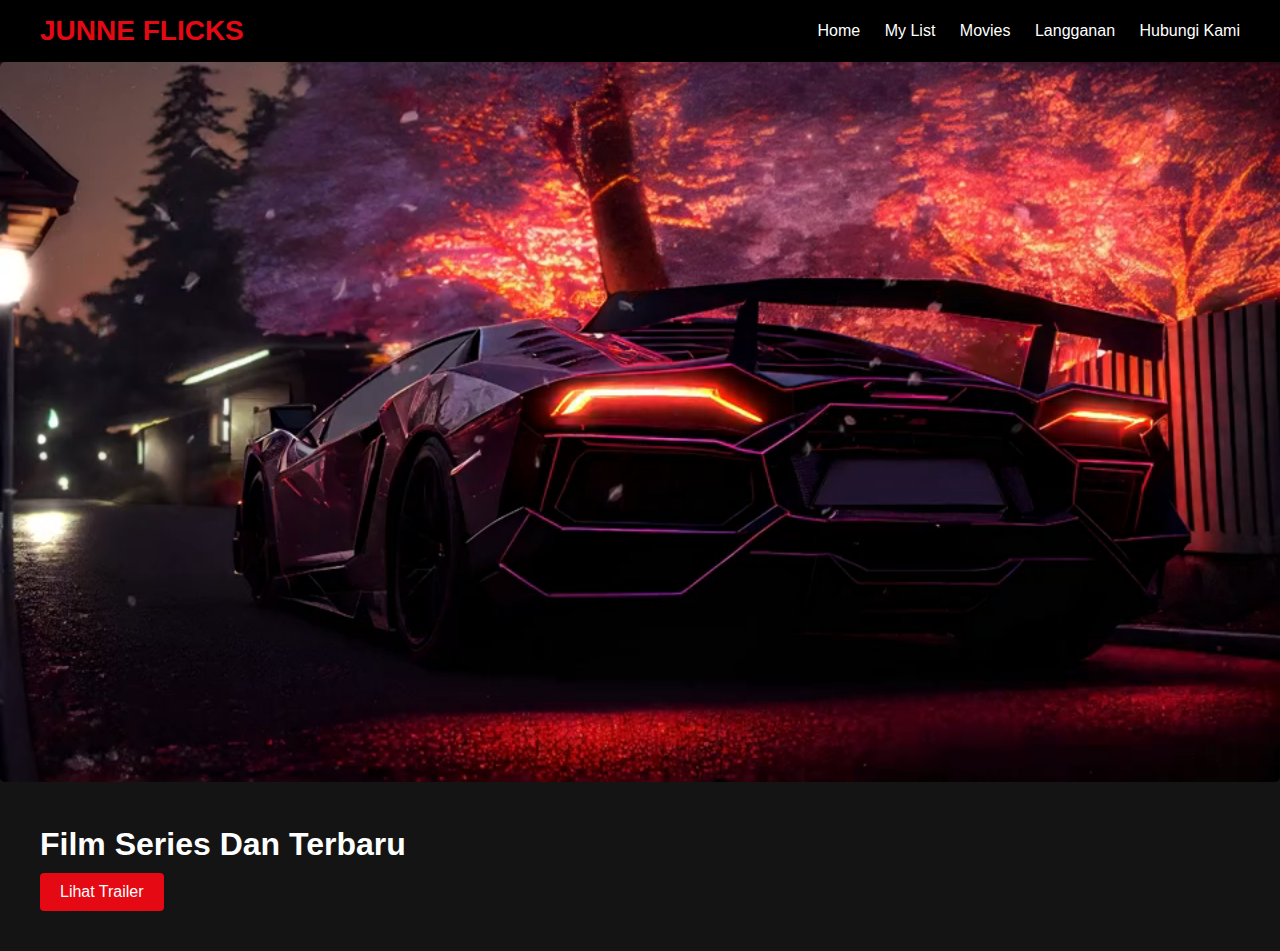
<file: index.html>
<!DOCTYPE html>
<html lang="id">
<head>
  <meta charset="UTF-8">
  <title>Mini Netflix - Home</title>
  <link rel="stylesheet" href="style.css">
</head>
<body>

<header>
  <a href="index.html" class="logo">JUNNE FLICKS</a>
  <nav>
    <a href="index.html">Home</a>
    <a href="mylist.html">My List</a>
    <a href="movies.html">Movies</a>
    <a href="langganan.html">Langganan</a>
    <a href="Hubungikami.html">Hubungi Kami</a>
  </nav>
</header>

<section class="hero">
  <video autoplay muted loop>
    <source src="vid1.mp4" type="video/mp4">
  </video>
</section>

<div class="container">
  <h1> Film Series Dan Terbaru</h1>
  <a href="movies.html" class="btn">Lihat Trailer</a>
</div>

</body>
</html>
</file>
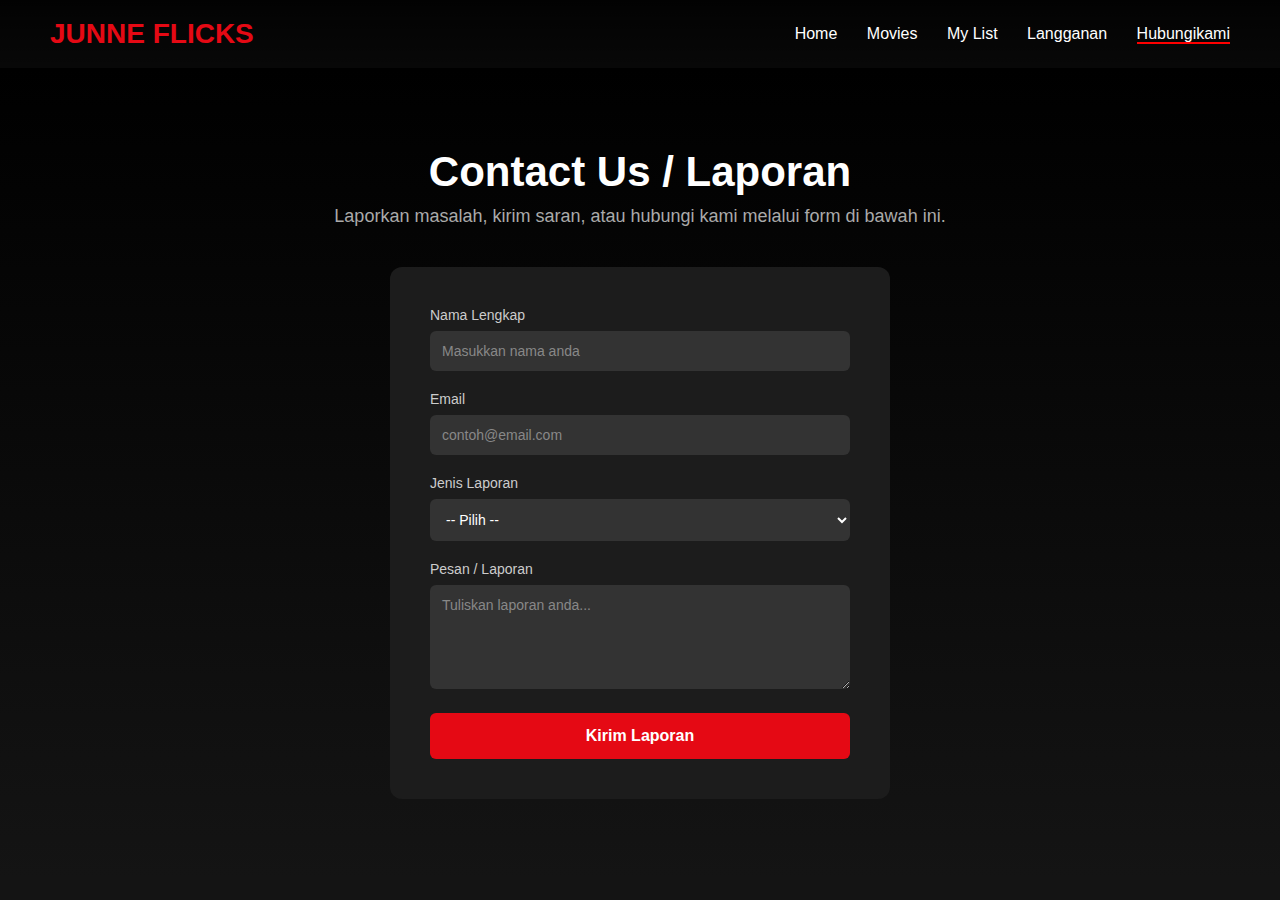
<file: Hubungikami.html>
<!DOCTYPE html>
<html lang="id">
<head>
  <meta charset="UTF-8">
  <title>Contact Us</title>
  <link rel="stylesheet" href="style.css">
</head>
<body>

<!-- NAVBAR -->
<header class="navbar">
  <div class="logo">JUNNE FLICKS</div>
  <nav>
    <a href="index.html">Home</a>
    <a href="movies.html">Movies</a>
    <a href="mylist.html">My List</a>
    <a href="langganan.html">Langganan</a>
    <a href="Hubungikami.html" class="active">Hubungikami</a>
  </nav>
</header>

<!-- CONTACT SECTION -->
<section class="contact">
  <h1>Contact Us / Laporan</h1>
  <p class="subtitle">
    Laporkan masalah, kirim saran, atau hubungi kami melalui form di bawah ini.
  </p>

  <form class="contact-form">
    <div class="form-group">
      <label>Nama Lengkap</label>
      <input type="text" placeholder="Masukkan nama anda" required>
    </div>

    <div class="form-group">
      <label>Email</label>
      <input type="email" placeholder="contoh@email.com" required>
    </div>

    <div class="form-group">
      <label>Jenis Laporan</label>
      <select required>
        <option value="">-- Pilih --</option>
        <option>Masalah Video</option>
        <option>Akun & Login</option>
        <option>Langganan</option>
        <option>Saran</option>
        <option>Lainnya</option>
      </select>
    </div>

    <div class="form-group">
      <label>Pesan / Laporan</label>
      <textarea rows="5" placeholder="Tuliskan laporan anda..." required></textarea>
    </div>

    <button type="submit" class="btn-submit">
      Kirim Laporan
    </button>
  </form>
</section>

</body>
</html>
</file>
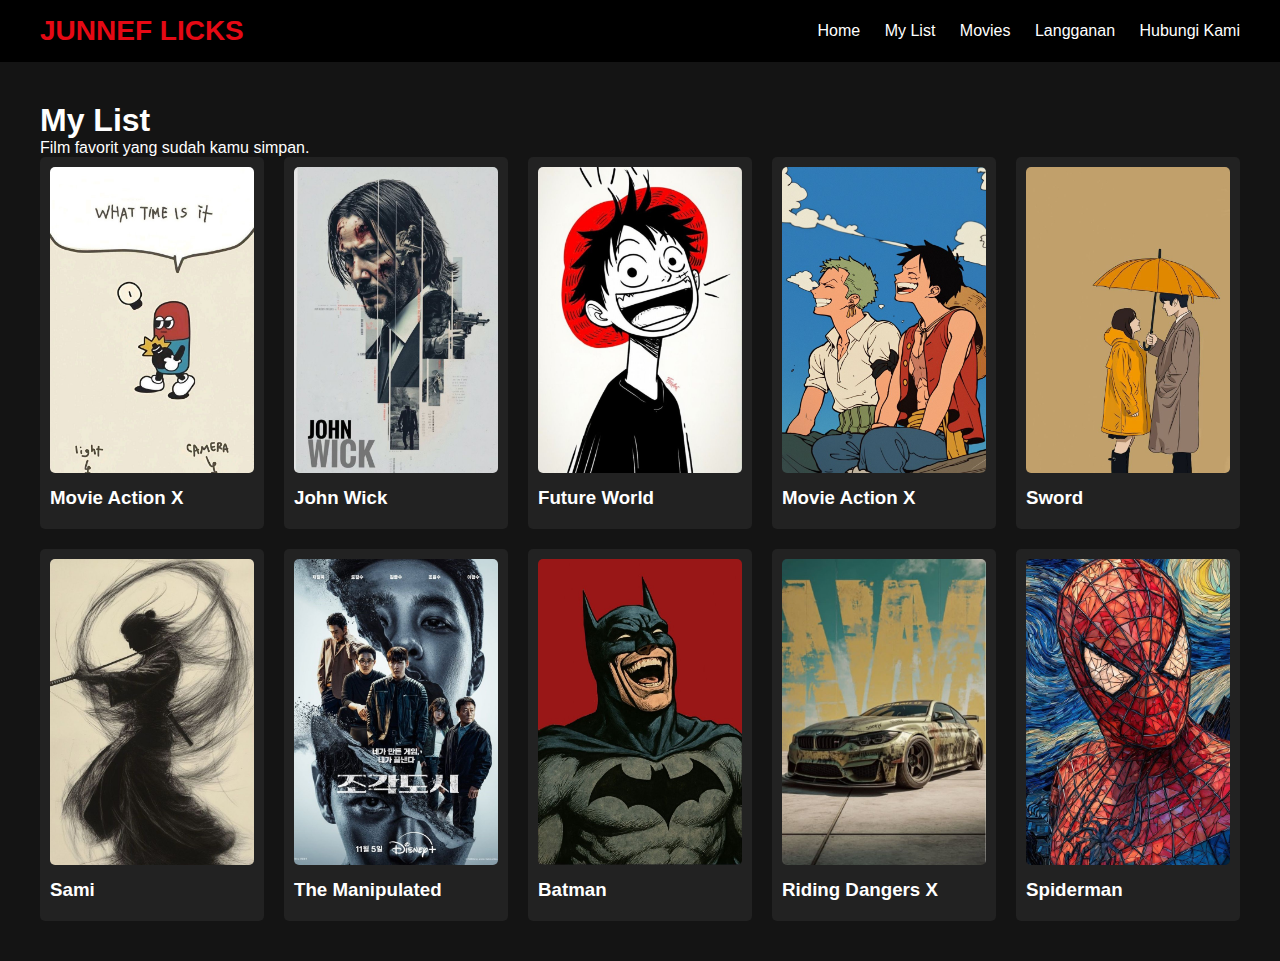
<file: mylist.html>
<!DOCTYPE html>
<html lang="id">
<head>
  <meta charset="UTF-8">
  <title>My List</title>
  <link rel="stylesheet" href="style.css">
</head>
<body>

<header>
  <a href="index.html" class="logo">JUNNEF LICKS</a>
  <nav>
    <a href="index.html">Home</a>
    <a href="mylist.html">My List</a>
    <a href="movies.html">Movies</a>
    <a href="langganan.html">Langganan</a>
    <a href="Hubungikami.html">Hubungi Kami</a>
  </nav>
</header>

<div class="container">
  <h1>My List</h1>
  <p>Film favorit yang sudah kamu simpan.</p>

  <div class="movies">

    <div class="movie">
      <img src="Image/gambar1.jpg" alt="Movie 1">
      <h3>Movie Action X</h3>
    </div>

    <div class="movie">
      <img src="Image/John Wick 😎.jpg" alt="Movie 2">
      <h3>John Wick</h3>
    </div>

    <div class="movie">
      <img src="Image/luffy.jpg" alt="Movie 3">
      <h3>Future World</h3>
    </div>

     <div class="movie">
      <img src="Image/lufy zoro.jpg" alt="Movie 1">
      <h3>Movie Action X</h3>
    </div>

    <div class="movie">
      <img src="Image/rxyjs_.jpg" alt="Movie 2">
      <h3>Sword</h3>
    </div>

    <div class="movie">
      <img src="Image/Sami.jpg" alt="Movie 3">
      <h3>Sami</h3>
    </div>

    <div class="movie">
      <img src="Image/The Manipulated poster.jpg" alt="Movie 2">
      <h3>The Manipulated</h3>
    </div>

    <div class="movie">
      <img src="Image/batman.jpg" alt="Movie 3">
      <h3>Batman</h3>
    </div>

     <div class="movie">
      <img src="Image/bmw.jpg" alt="Movie 1">
      <h3>Riding Dangers X</h3>
    </div>

    <div class="movie">
      <img src="Image/Spiderman 4K.jpg" alt="Movie 2">
      <h3>Spiderman</h3>
    </div>




  </div>
</div>


</body>
</html>
</file>
<file: style.css>
* {
  margin: 0;
  padding: 0;
  box-sizing: border-box;
  font-family: Arial, Helvetica, sans-serif;
}

body {
  background-color: #141414;
  color: white;
}

/* NAVBAR */
header {
  background-color: black;
  padding: 15px 40px;
  display: flex;
  justify-content: space-between;
  align-items: center;
}

.logo {
  color: #e50914;
  font-size: 28px;
  font-weight: bold;
  text-decoration: none;
}

nav a {
  color: white;
  text-decoration: none;
  margin-left: 20px;
}

nav a:hover {
  color: #e50914;
}

/* HERO VIDEO */
.hero video {
  width: 100%;
  height: 80vh;
  object-fit: cover;
}

/* CONTENT */
.container {
  padding: 40px;
}

.movies {
  display: grid;
  grid-template-columns: repeat(auto-fill, minmax(200px, 1fr));
  gap: 20px;
}

.movie {
  background-color: #222;
  padding: 10px;
  border-radius: 5px;
}

.movie img {
  width: 100%;
  border-radius: 5px;
}

.movie h3 {
  margin: 10px 0;
}

/* BUTTON */
.btn {
  display: inline-block;
  padding: 10px 20px;
  background-color: #e50914;
  color: white;
  text-decoration: none;
  border-radius: 4px;
  margin-top: 10px;
}

.btn:hover {
  background-color: #b20710;
}

/* VIDEO PLAYER */
video {
  width: 100%;
  border-radius: 5px;
}

/* NAVBAR */
.navbar {
  display: flex;
  justify-content: space-between;
  align-items: center;
  padding: 20px 60px;
  background: black;
}

.logo {
  color: red;
  font-size: 32px;
  font-weight: bold;
}

.navbar a {
  color: white;
  margin-left: 25px;
  text-decoration: none;
  font-size: 18px;
}

.navbar a.active {
  border-bottom: 2px solid red;
}

/* LANGGANAN */
.langganan {
  min-height: 80vh;
  padding: 80px;
  background: linear-gradient(to right, #000, #141414);
}

.langganan h1 {
  font-size: 48px;
  margin-bottom: 30px;
}

.paket {
  font-size: 22px;
  line-height: 2;
  list-style: none;
  padding: 0;
  margin-bottom: 40px;
}

/* BUTTON */
.button-group {
  display: flex;
  gap: 20px;
}

.btn-netflix {
  background: red;
  color: white;
  padding: 18px 40px;
  font-size: 20px;
  border-radius: 6px;
  text-decoration: none;
  font-weight: bold;
}

.btn-netflix:hover {
  background: #e50914;
}

.btn-outline {
  border: 2px solid white;
  color: white;
  padding: 18px 40px;
  font-size: 20px;
  border-radius: 6px;
  text-decoration: none;
}

.btn-outline:hover {
  background: white;
  color: black;
}
 
/* CONTACT */
.contact {
  min-height: 90vh;
  padding: 80px 20px;
  background: linear-gradient(to bottom, #000, #141414);
  display: flex;
  flex-direction: column;
  align-items: center;
}

.contact h1 {
  font-size: 42px;
  margin-bottom: 10px;
}

.subtitle {
  color: #aaa;
  margin-bottom: 40px;
  font-size: 18px;
  text-align: center;
}

.contact-form {
  background: #1c1c1c;
  padding: 40px;
  border-radius: 12px;
  width: 100%;
  max-width: 500px;
}

.form-group {
  margin-bottom: 20px;
}

.form-group label {
  display: block;
  margin-bottom: 8px;
  font-size: 14px;
  color: #ccc;
}

.form-group input,
.form-group select,
.form-group textarea {
  width: 100%;
  padding: 12px;
  border-radius: 6px;
  border: none;
  outline: none;
  background: #333;
  color: white;
  font-size: 14px;
}

.form-group input::placeholder,
.form-group textarea::placeholder {
  color: #888;
}

.btn-submit {
  width: 100%;
  padding: 14px;
  background: #e50914;
  border: none;
  color: white;
  font-size: 16px;
  font-weight: bold;
  border-radius: 6px;
  cursor: pointer;
  transition: 0.3s;
}

.btn-submit:hover {
  background: #ff0a16;
}

.navbar {
  display: flex;
  justify-content: space-between;
  align-items: center;
  padding: 18px 50px;
  background: linear-gradient(to bottom, rgba(0,0,0,0.9), rgba(0,0,0,0.6));
  position: sticky;
  top: 0;
  z-index: 100;
}

.logo {
  color: #e50914;
  font-size: 28px;
  font-weight: bold;
}

.navbar a {
  color: white;
  margin-left: 25px;
  text-decoration: none;
  font-size: 16px;
}

.navbar a:hover {
  color: #e50914;
}
</file>
